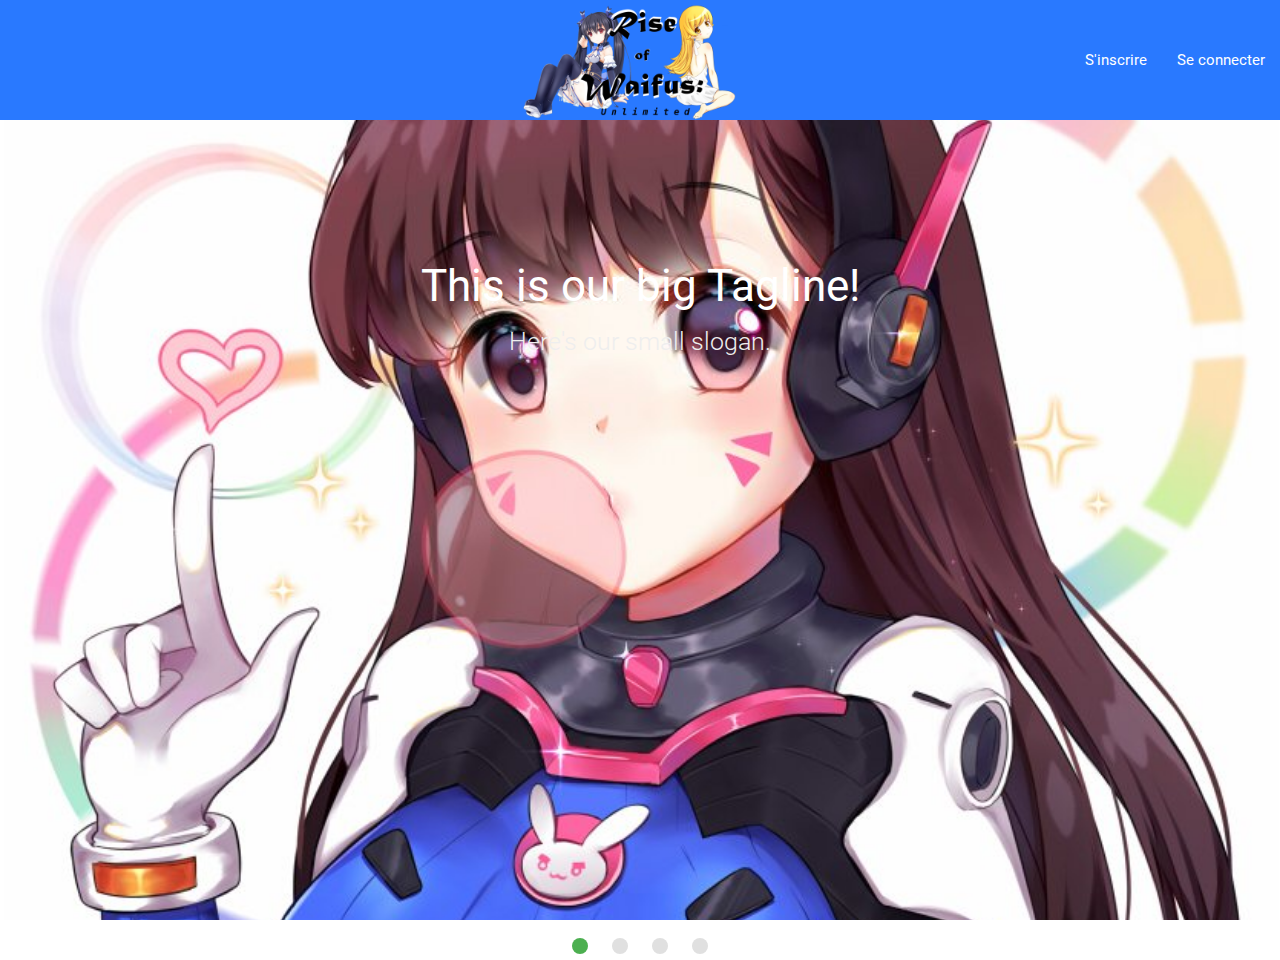
<file: index.html>
<!DOCTYPE html>
<!--
To change this license header, choose License Headers in Project Properties.
To change this template file, choose Tools | Templates
and open the template in the editor.
-->
<html>
    <head>
        <title>Rise of Waifus: Unlimited2 Jambon edition</title>
        <!--Import Google Icon Font-->
        <link href="http://fonts.googleapis.com/icon?family=Material+Icons" rel="stylesheet">
        <!--Import materialize.css-->
        <link type="text/css" rel="stylesheet" href="css/materialize.min.css"  media="screen,projection"/>
        <link type="text/css" rel="stylesheet" href="css/style.css"/>
        <!--Let browser know website is optimized for mobile-->
        <meta name="viewport" content="width=device-width, initial-scale=1.0"/>
    </head>
        
    <body>
        <script type="text/javascript" src="https://code.jquery.com/jquery-2.1.1.min.js"></script>
        <script type="text/javascript" src="js/materialize.min.js"></script>
        <script type="text/javascript" src="js/scripts.js"></script>
        <nav>
            <div class="nav-wrapper">
                <a href="index.html" class="brand-logo center"><img src="logo.png"></a>
                <ul id="nav-mobile" class="right hide-on-med-and-down">
                    <li><a href="inscription.html">S'inscrire</a></li>
                    <li><a href="connect.html">Se connecter</a></li>
                        
                </ul>
            </div>
        </nav>
        <div class="slider">
            <ul class="slides">
                <li>
                    <img src="dva1.jpg"> <!-- random image -->
                    <div class="caption center-align">
                        <h3>This is our big Tagline!</h3>
                        <h5 class="light grey-text text-lighten-3">Here's our small slogan.</h5>
                    </div>
                </li>
                <li>
                    <img src="logo.png"> <!-- random image -->
                    <div class="caption left-align">
                        <h3>Left Aligned Caption</h3>
                        <h5 class="light grey-text text-lighten-3">Here's our small slogan.</h5>
                    </div>
                </li>
                <li>
                    <img src="dva3.jpg"> <!-- random image -->
                    <div class="caption right-align">
                        <h3>Right Aligned Caption</h3>
                        <h5 class="light grey-text text-lighten-3">Here's our small slogan.</h5>
                    </div>
                </li>
                <li>
                    <img src="fearmiku.jpg"> <!-- random image -->
                    <div class="caption center-align">
                        <h3>This is our big Tagline!</h3>
                        <h5 class="light grey-text text-lighten-3">Here's our small slogan.</h5>
                    </div>
                </li>
            </ul>
        </div>
            
            
    </body>
</html>
</file>
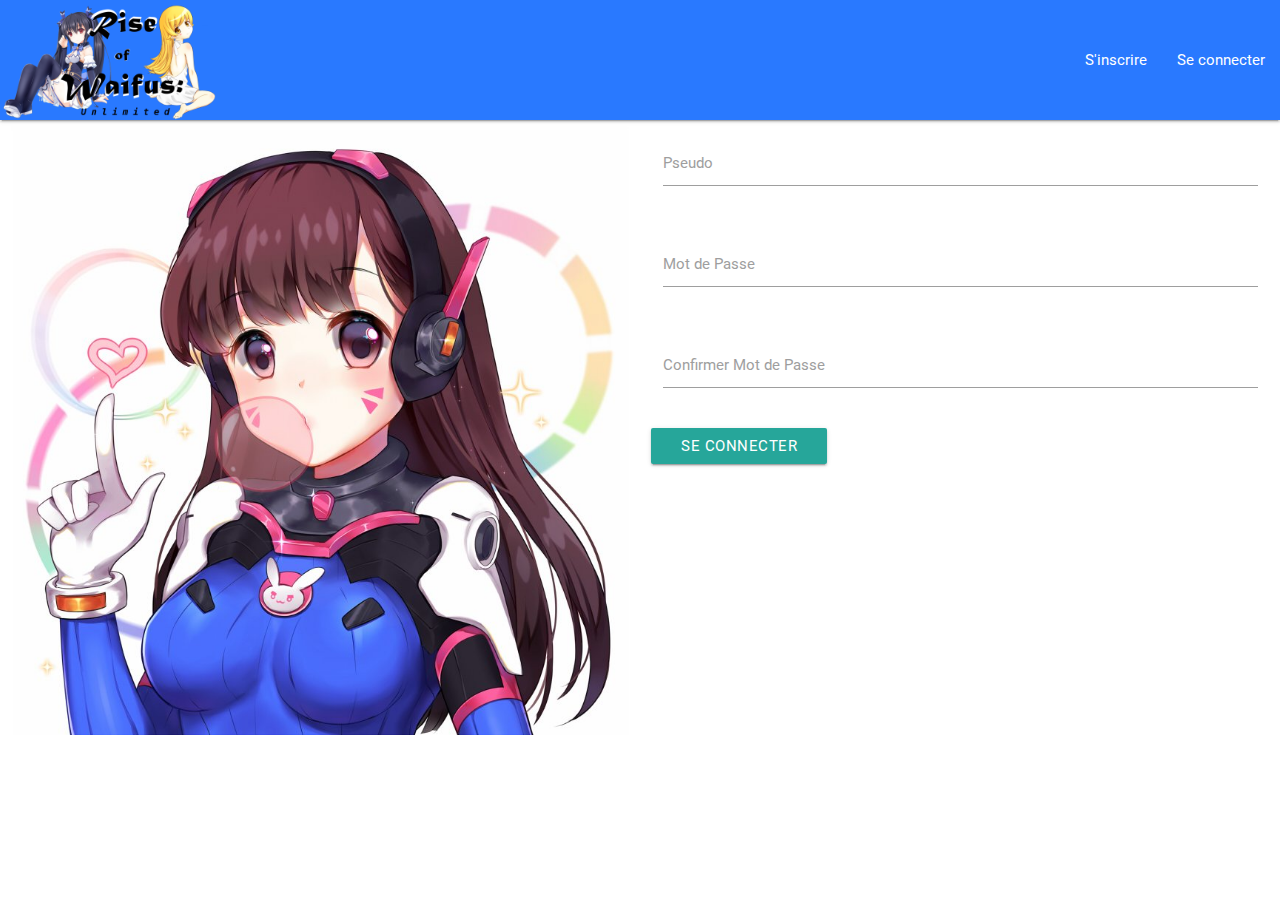
<file: inscription.html>
<!DOCTYPE html>
<!--
To change this license header, choose License Headers in Project Properties.
To change this template file, choose Tools | Templates
and open the template in the editor.
-->
<html>
    <head>
        <title>RoW:U Inscription</title>
        <meta charset="UTF-8">
        <meta name="viewport" content="width=device-width, initial-scale=1.0">
        <link href="http://fonts.googleapis.com/icon?family=Material+Icons" rel="stylesheet">
        <!--Import materialize.css-->
        <link type="text/css" rel="stylesheet" href="css/materialize.min.css"  media="screen,projection"/>
        <link type="text/css" rel="stylesheet" href="css/style.css"/>
        <script src="js/ajax.js"></script>
        <script src="js/inscription.js"></script>
        
        <!--Let browser know website is optimized for mobile-->
        <meta name="viewport" content="width=device-width, initial-scale=1.0"/>
    </head>
    <body>
        <script type="text/javascript" src="https://code.jquery.com/jquery-2.1.1.min.js"></script>
        <script type="text/javascript" src="js/materialize.min.js"></script>
        <script type="text/javascript" src="js/scripts.js"></script>
        <nav>
            <div class="nav-wrapper">
                <a href="index.php" class="brand-logo"><img src="logo.png"></a>
                <ul id="nav-mobile" class="right hide-on-med-and-down">
                    <li><a href="inscription.html">S'inscrire</a></li>
                    <li><a href="connect.html">Se connecter</a></li>
                    
                </ul>
            </div>
        </nav>
        <div class="row" style="margin-top: 5px;">
            <img class="col s6" src="dva1.jpg">
            <form class="col s6 " name="formulairei" onsubmit="return validI()">
                <div class="row">
                    <div class="input-field col s12">
                        <input  id="pseudo" type="text" >
                        <label for="pseudo">Pseudo</label>
                    </div>
                </div>
                <div class="row">
                    <div class="input-field col s12">
                        <input id="password" type="password" class="validate">
                        <label for="password">Mot de Passe</label>
                    </div>
                </div>
                <div class="row">
                    <div class="input-field col s12">
                        <input id="cpassword" type="password" class="validate">
                        <label for="cpassword">Confirmer Mot de Passe</label>
                    </div>
                </div>
                <button class="btn waves-effect waves-light" type="submit" name="action">Se Connecter
                </button>
                <div id="divi"></div>
            </form>           
        </div>
    </body>
</html>
</file>
<file: css/style.css>
/*
To change this license header, choose License Headers in Project Properties.
To change this template file, choose Tools | Templates
and open the template in the editor.
*/
/* 
    Created on : 19 juin 2017, 14:29:53
    Author     : eloua
*/

.slot-carte img{
    width: 221px;     
}

.slot-carte button{
    width: 221px;     
}

.slot-carte{
    width: 221px;
    text-align:center;
    margin-top: 30px;
    margin-right: 30px;
    margin-left: 30px;
    
}


.nav-wrapper {
    background-color: #2979ff ;
}

.brand-logo img{
    height: 120px;
}

nav {
    height: 120px;
    line-height: 120px;
}
.parallax-container {
    height: 800px;
}
</file>
